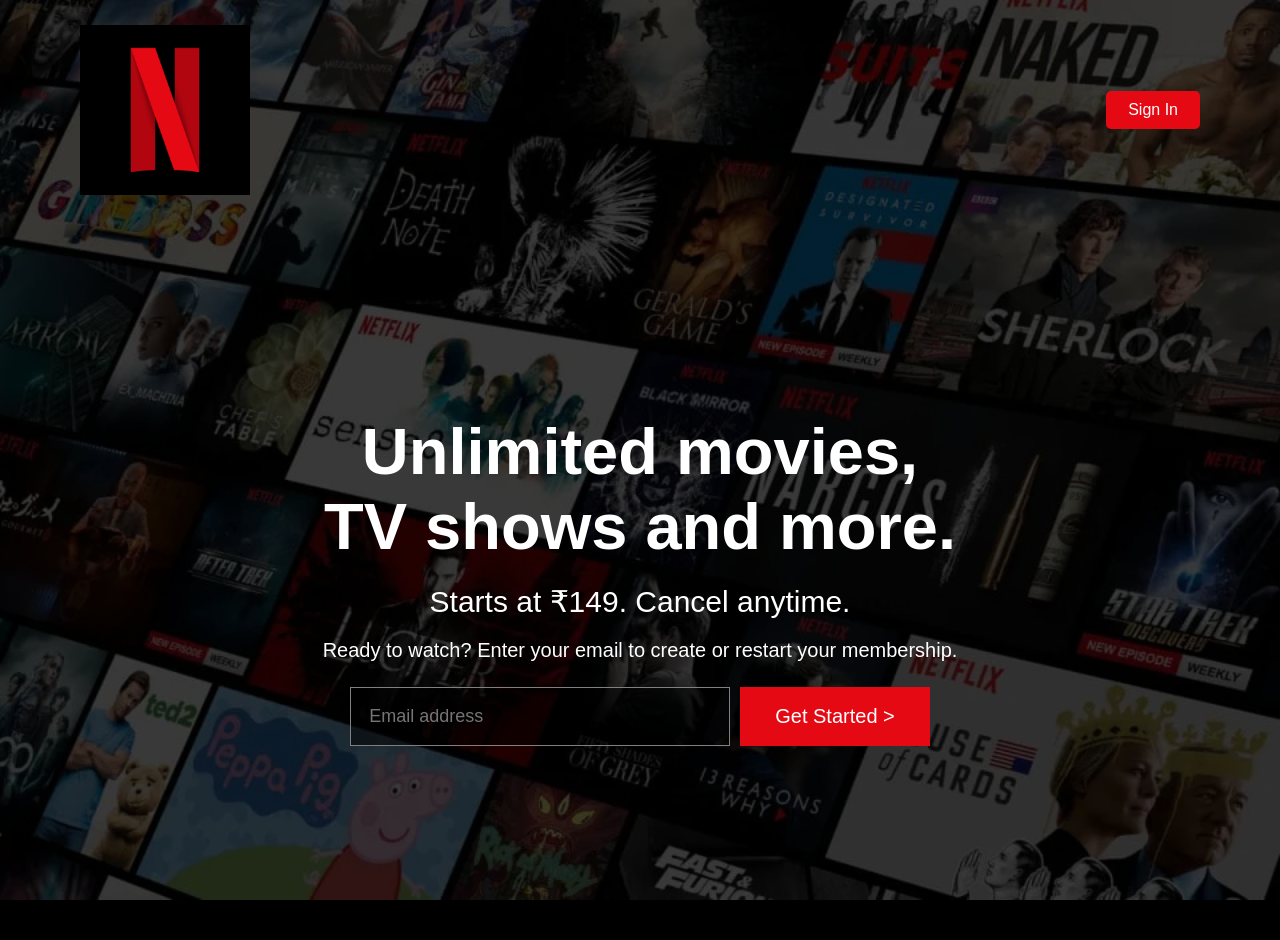
<file: index.html>
<!DOCTYPE html>
<html lang="en">
<head>
<meta charset="UTF-8">
<meta name="viewport" content="width=device-width, initial-scale=1.0">
<title>Netflix Clone</title>

<link rel="stylesheet" href="style.css">
</head>

<body>

<div class="hero">

<div class="overlay">

<nav>

<img src="images/logo.png" class="logo">

<div>

<button id="signinBtn">Sign In</button>

</div>

</nav>

<div class="content">

<h1>Unlimited movies,<br>TV shows and more.</h1>

<h2>Starts at ₹149. Cancel anytime.</h2>

<p>Ready to watch? Enter your email to create or restart your membership.</p>

<div class="emailBox">

<input type="email" placeholder="Email address">

<button id="startBtn">Get Started ></button>

</div>

</div>

</div>

</div>

<script src="script.js"></script>

</body>
</html>
</file>
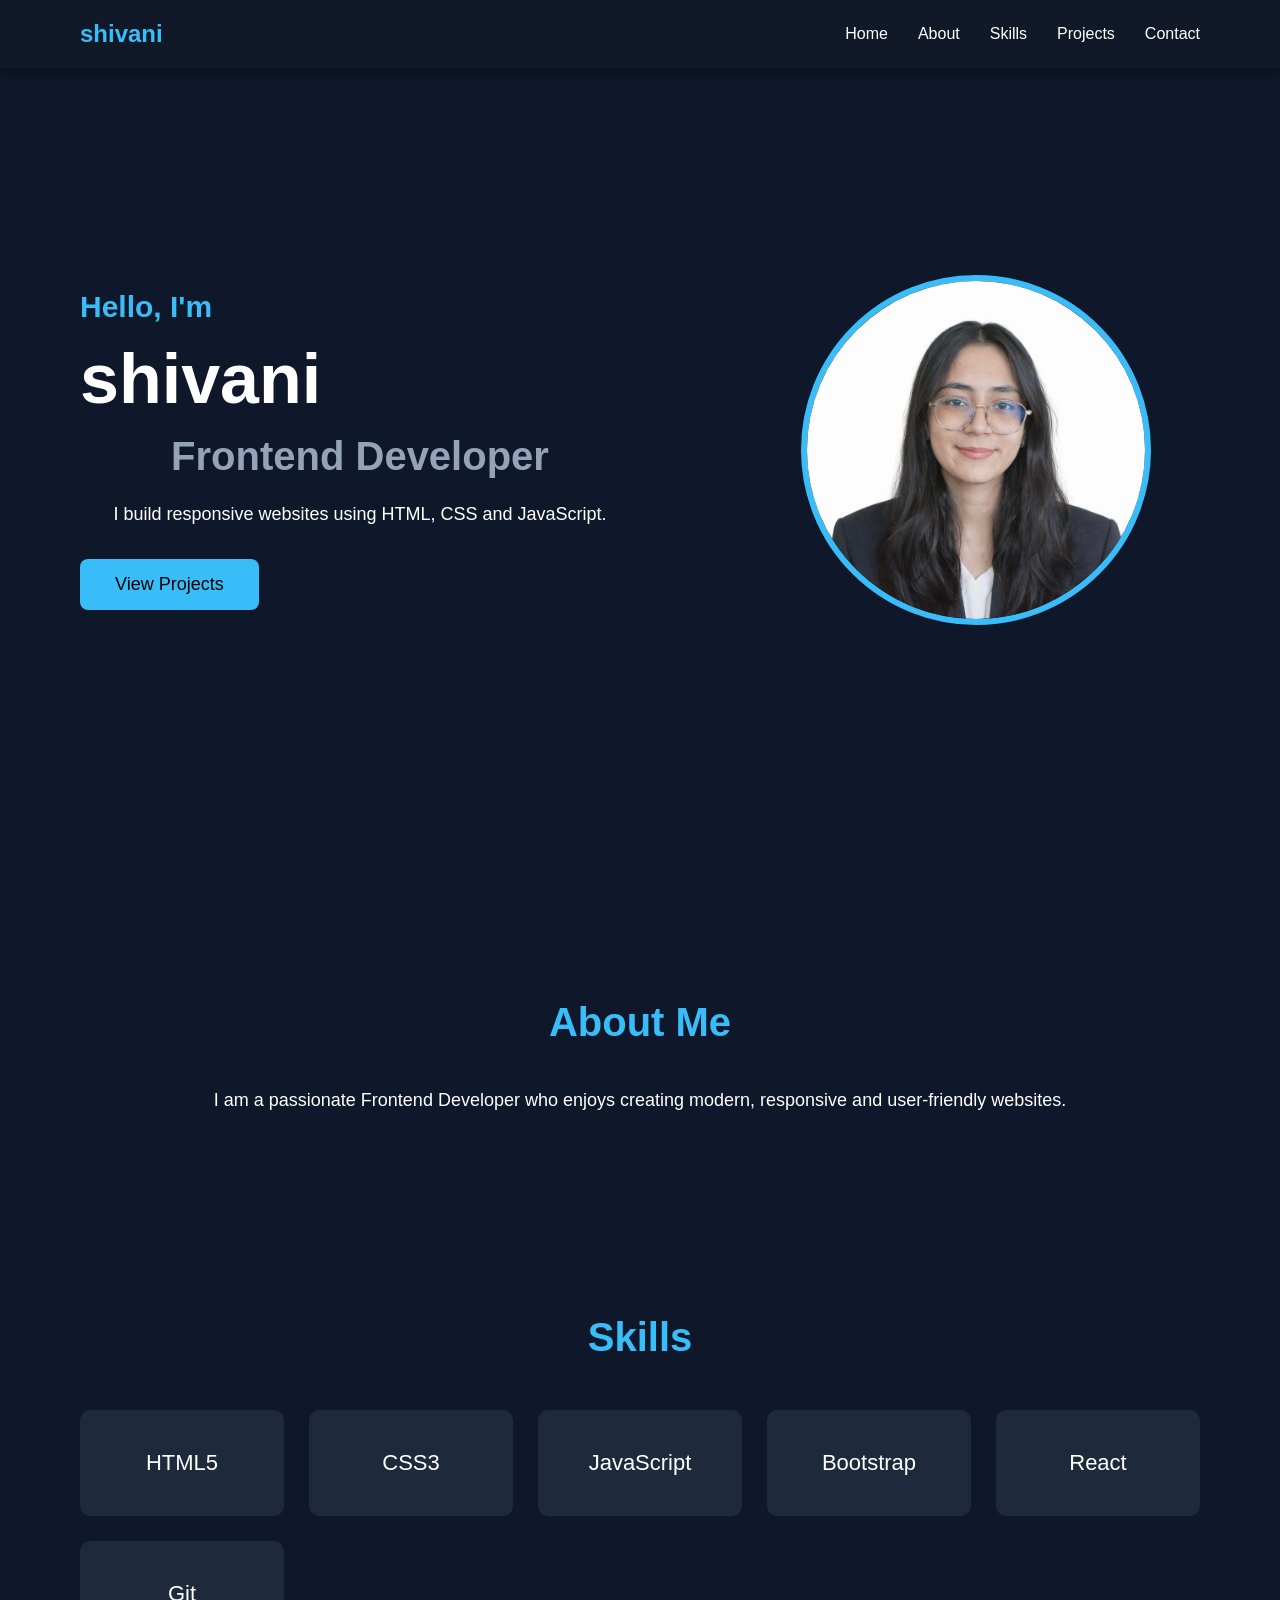
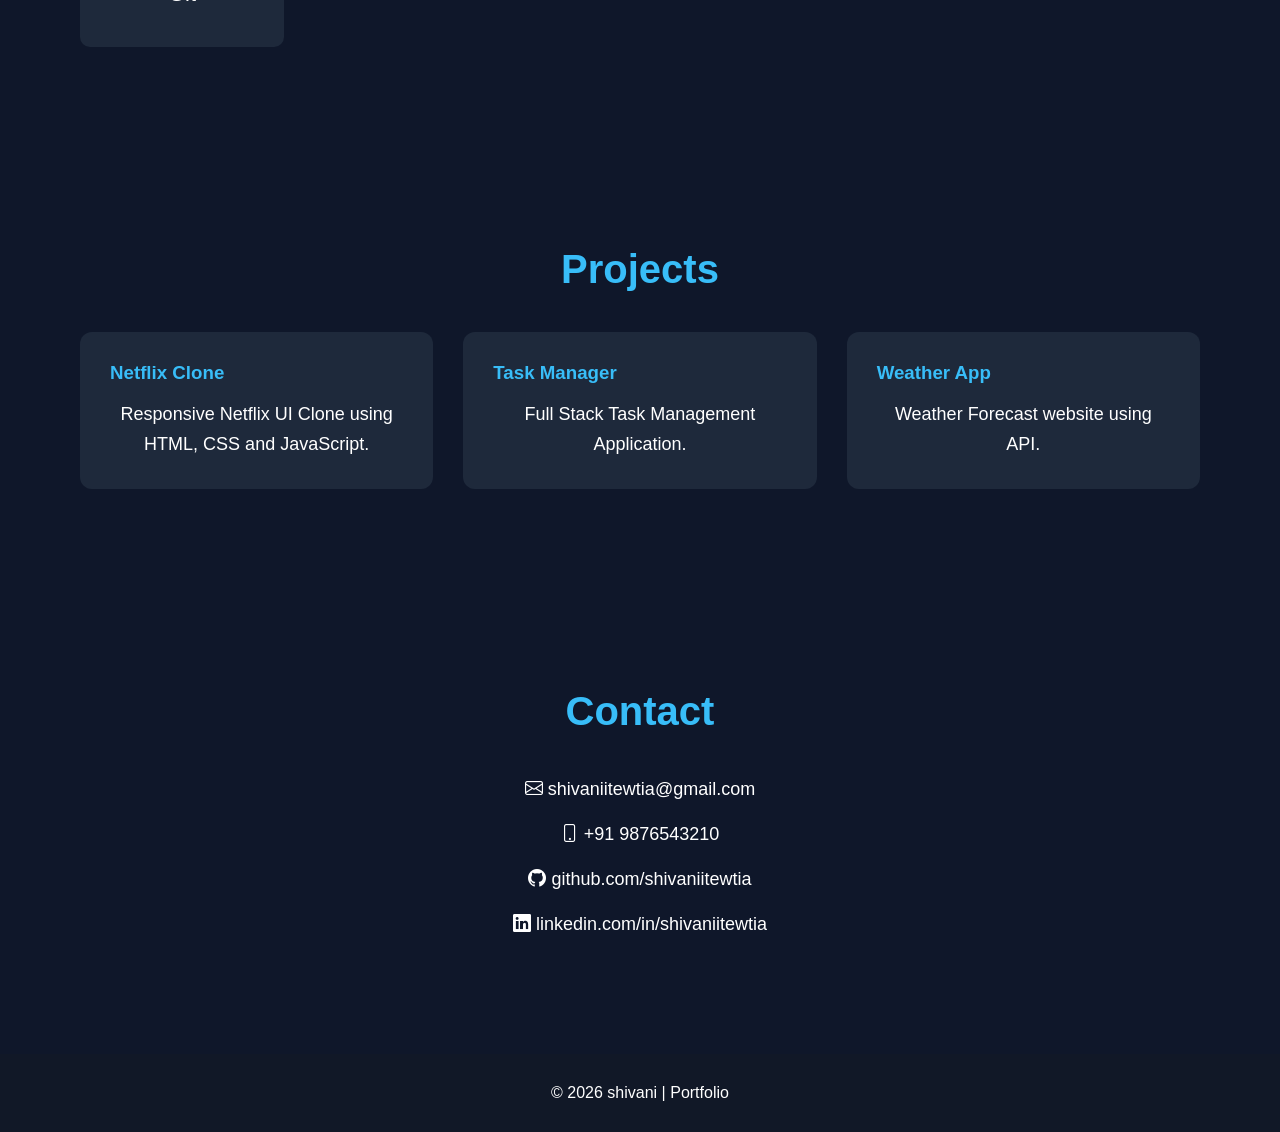
<file: Task-1-Portfolio/index.html>
<!DOCTYPE html>
<html lang="en">
<head>
<meta charset="UTF-8">
<meta name="viewport" content="width=device-width, initial-scale=1.0">
<title>shivani | Portfolio</title>

<link rel="stylesheet" href="style.css">

<link href="https://cdn.jsdelivr.net/npm/bootstrap-icons@1.11.3/font/bootstrap-icons.css" rel="stylesheet">

</head>

<body>

<!-- Navbar -->

<nav>

<h2>shivani</h2>

<ul>

<li><a href="#home">Home</a></li>

<li><a href="#about">About</a></li>

<li><a href="#skills">Skills</a></li>

<li><a href="#projects">Projects</a></li>

<li><a href="#contact">Contact</a></li>

</ul>

</nav>

<!-- Hero -->

<section id="home" class="hero">

<div class="left">

<h3>Hello, I'm</h3>

<h1>shivani</h1>

<h2>Frontend Developer</h2>

<p>I build responsive websites using HTML, CSS and JavaScript.</p>

<a href="#projects">

<button>View Projects</button>

</a>

</div>

<div class="right">

<img src="images/profile.jpg">

</div>

</section>

<!-- About -->

<section id="about">

<h2>About Me</h2>

<p>

I am a passionate Frontend Developer who enjoys creating modern,
responsive and user-friendly websites.

</p>

</section>

<!-- Skills -->

<section id="skills">

<h2>Skills</h2>

<div class="cards">

<div class="card">HTML5</div>

<div class="card">CSS3</div>

<div class="card">JavaScript</div>

<div class="card">Bootstrap</div>

<div class="card">React</div>

<div class="card">Git</div>

</div>

</section>

<!-- Projects -->

<section id="projects">

<h2>Projects</h2>

<div class="project-container">

<div class="project">

<h3>Netflix Clone</h3>

<p>Responsive Netflix UI Clone using HTML, CSS and JavaScript.</p>

</div>

<div class="project">

<h3>Task Manager</h3>

<p>Full Stack Task Management Application.</p>

</div>

<div class="project">

<h3>Weather App</h3>

<p>Weather Forecast website using API.</p>

</div>

</div>

</section>

<!-- Contact -->

<section id="contact">

<h2>Contact</h2>

<p><i class="bi bi-envelope"></i> shivaniitewtia@gmail.com</p>

<p><i class="bi bi-phone"></i> +91 9876543210</p>

<p><i class="bi bi-github"></i> github.com/shivaniitewtia</p>

<p><i class="bi bi-linkedin"></i> linkedin.com/in/shivaniitewtia</p>

</section>

<footer>

<p>© 2026 shivani | Portfolio</p>

</footer>

<script src="script.js"></script>

</body>

</html>
</file>
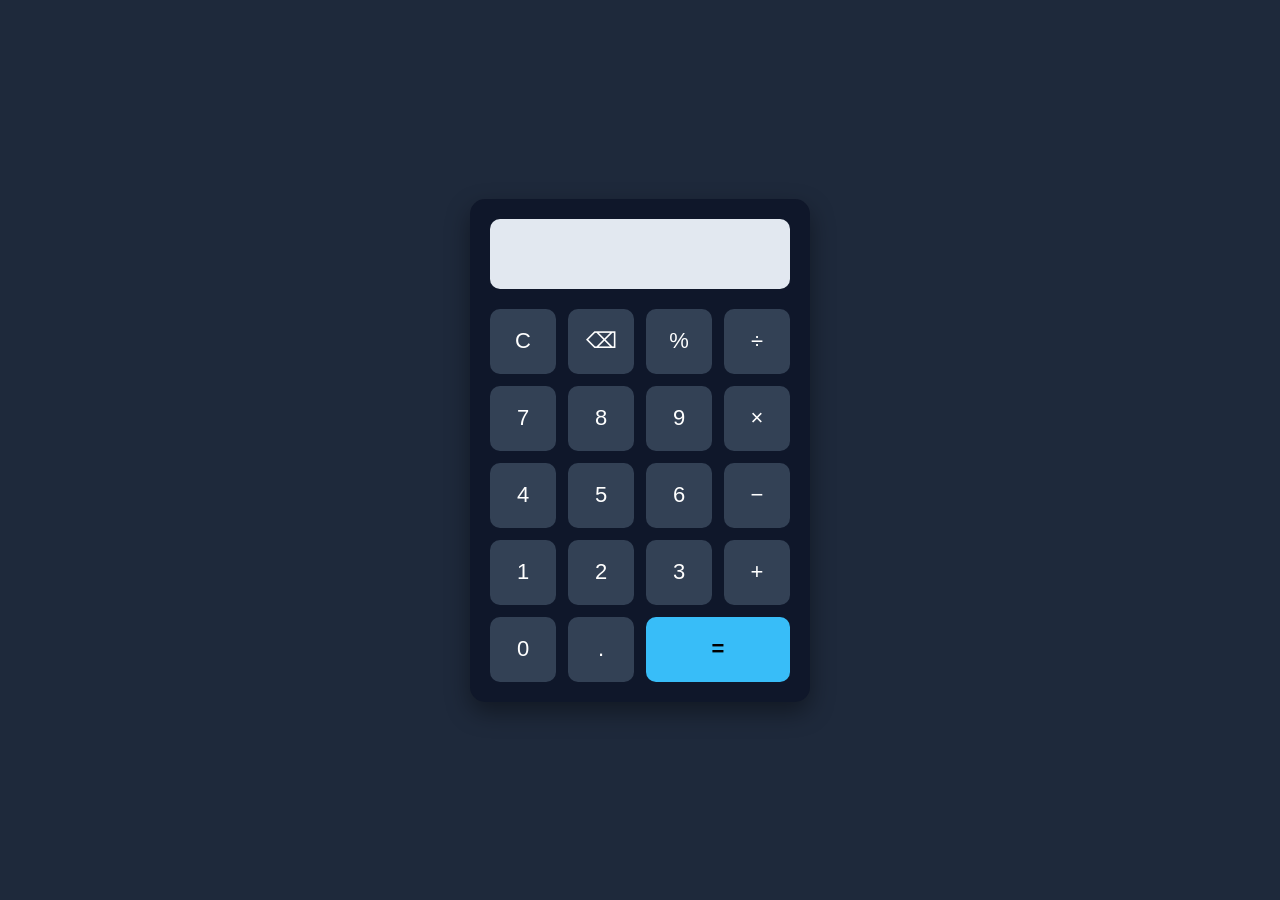
<file: Task-2-Calculator/index.html>
<!DOCTYPE html>
<html lang="en">

<head>

<meta charset="UTF-8">

<meta name="viewport" content="width=device-width, initial-scale=1.0">

<title>Calculator</title>

<link rel="stylesheet" href="style.css">

</head>

<body>

<div class="calculator">

<input type="text" id="display" readonly>

<div class="buttons">

<button onclick="clearDisplay()">C</button>

<button onclick="deleteLast()">⌫</button>

<button onclick="append('%')">%</button>

<button onclick="append('/')">÷</button>

<button onclick="append('7')">7</button>

<button onclick="append('8')">8</button>

<button onclick="append('9')">9</button>

<button onclick="append('*')">×</button>

<button onclick="append('4')">4</button>

<button onclick="append('5')">5</button>

<button onclick="append('6')">6</button>

<button onclick="append('-')">−</button>

<button onclick="append('1')">1</button>

<button onclick="append('2')">2</button>

<button onclick="append('3')">3</button>

<button onclick="append('+')">+</button>

<button onclick="append('0')">0</button>

<button onclick="append('.')">.</button>

<button onclick="calculate()" class="equal">=</button>

</div>

</div>

<script src="script.js"></script>

</body>

</html>
</file>
<file: style.css>
*{
margin:0;
padding:0;
box-sizing:border-box;
font-family:Arial, Helvetica, sans-serif;
}

body{

background:black;

color:white;

}

.hero{

height:100vh;

background:url("images/hero.jpg");

background-size:cover;

background-position:center;

}

.overlay{

background:rgba(0,0,0,.70);

height:100%;

}

nav{

display:flex;

justify-content:space-between;

align-items:center;

padding:25px 80px;

}

.logo{

width:170px;

}

nav button{

background:#E50914;

color:white;

border:none;

padding:10px 22px;

font-size:16px;

border-radius:5px;

cursor:pointer;

}

.content{

height:80%;

display:flex;

flex-direction:column;

justify-content:center;

align-items:center;

text-align:center;

padding:20px;

}

.content h1{

font-size:65px;

margin-bottom:20px;

}

.content h2{

font-size:30px;

font-weight:400;

margin-bottom:20px;

}

.content p{

font-size:20px;

margin-bottom:25px;

}

.emailBox{

display:flex;

gap:10px;

}

.emailBox input{

width:380px;

padding:18px;

font-size:18px;

background:rgba(0,0,0,.5);

border:1px solid gray;

color:white;

}

.emailBox button{

background:#E50914;

color:white;

border:none;

padding:18px 35px;

font-size:20px;

cursor:pointer;

}

button:hover{

background:#c11119;

transition:.3s;

}

@media(max-width:768px){

nav{

padding:20px;

}

.logo{

width:110px;

}

.content h1{

font-size:40px;

}

.content h2{

font-size:22px;

}

.content p{

font-size:17px;

}

.emailBox{

flex-direction:column;

width:100%;

align-items:center;

}

.emailBox input{

width:90%;

}

.emailBox button{

width:90%;

}

}
</file>
<file: Task-1-Portfolio/style.css>
*{
    margin:0;
    padding:0;
    box-sizing:border-box;
    font-family:Arial, Helvetica, sans-serif;
    scroll-behavior:smooth;
}

body{
    background:#0f172a;
    color:white;
}

/* Navbar */

nav{
    position:fixed;
    top:0;
    width:100%;
    background:#111827;
    display:flex;
    justify-content:space-between;
    align-items:center;
    padding:20px 80px;
    z-index:1000;
    box-shadow:0 5px 10px rgba(0,0,0,.3);
}

nav h2{
    color:#38bdf8;
}

nav ul{
    display:flex;
    list-style:none;
    gap:30px;
}

nav a{
    text-decoration:none;
    color:white;
    transition:.3s;
}

nav a:hover{
    color:#38bdf8;
}

/* Hero */

.hero{

    min-height:100vh;

    display:flex;

    justify-content:space-between;

    align-items:center;

    padding:120px 80px;

}

.left{

    width:50%;

}

.left h3{

    font-size:30px;

    color:#38bdf8;

}

.left h1{

    font-size:70px;

    margin:15px 0;

}

.left h2{

    color:#94a3b8;

    margin-bottom:20px;

}

.left p{

    font-size:18px;

    line-height:30px;

    margin-bottom:30px;

}

.left button{

    background:#38bdf8;

    color:black;

    border:none;

    padding:15px 35px;

    font-size:18px;

    border-radius:8px;

    cursor:pointer;

    transition:.3s;

}

.left button:hover{

    transform:translateY(-4px);

}

.right{

    width:40%;

    display:flex;

    justify-content:center;

}

.right img{

    width:350px;

    height:350px;

    object-fit:cover;

    border-radius:50%;

    border:6px solid #38bdf8;

}

/* Sections */

section{

    padding:100px 80px;

}

section h2{

    text-align:center;

    font-size:40px;

    margin-bottom:40px;

    color:#38bdf8;

}

section p{

    text-align:center;

    line-height:30px;

    font-size:18px;

}

/* Skills */

.cards{

    display:grid;

    grid-template-columns:repeat(auto-fit,minmax(180px,1fr));

    gap:25px;

    margin-top:50px;

}

.card{

    background:#1e293b;

    padding:40px;

    text-align:center;

    border-radius:10px;

    transition:.3s;

    font-size:22px;

}

.card:hover{

    transform:translateY(-8px);

    background:#38bdf8;

    color:black;

}

/* Projects */

.project-container{

    display:grid;

    grid-template-columns:repeat(auto-fit,minmax(280px,1fr));

    gap:30px;

}

.project{

    background:#1e293b;

    padding:30px;

    border-radius:12px;

    transition:.3s;

}

.project:hover{

    transform:translateY(-8px);

}

.project h3{

    margin-bottom:15px;

    color:#38bdf8;

}

/* Contact */

#contact p{

    margin:15px;

}

/* Footer */

footer{

    text-align:center;

    padding:30px;

    background:#111827;

}

/* Responsive */

@media(max-width:900px){

nav{

padding:20px;

flex-direction:column;

}

nav ul{

margin-top:20px;

gap:15px;

flex-wrap:wrap;

justify-content:center;

}

.hero{

flex-direction:column-reverse;

text-align:center;

padding:150px 20px 80px;

}

.left{

width:100%;

}

.right{

width:100%;

margin-bottom:40px;

}

.right img{

width:250px;

height:250px;

}

.left h1{

font-size:45px;

}

.left h2{

font-size:24px;

}

section{

padding:70px 20px;

}

.active{
    color:#38bdf8;
    font-weight:bold;
}}
</file>
<file: Task-2-Calculator/style.css>
*{
    margin:0;
    padding:0;
    box-sizing:border-box;
    font-family:Arial, Helvetica, sans-serif;
}

body{
    display:flex;
    justify-content:center;
    align-items:center;
    height:100vh;
    background:#1e293b;
}

.calculator{
    background:#0f172a;
    padding:20px;
    border-radius:15px;
    width:340px;
    box-shadow:0 10px 25px rgba(0,0,0,.4);
}

#display{
    width:100%;
    height:70px;
    margin-bottom:20px;
    font-size:28px;
    text-align:right;
    padding:10px;
    border:none;
    border-radius:10px;
    background:#e2e8f0;
}

.buttons{
    display:grid;
    grid-template-columns:repeat(4,1fr);
    gap:12px;
}

button{
    height:65px;
    border:none;
    border-radius:10px;
    font-size:22px;
    cursor:pointer;
    background:#334155;
    color:white;
    transition:.3s;
}

button:hover{
    background:#475569;
}

.equal{
    grid-column:span 2;
    background:#38bdf8;
    color:black;
    font-weight:bold;
}

.equal:hover{
    background:#0ea5e9;
}

@media(max-width:450px){

    .calculator{
        width:95%;
    }

    button{
        height:55px;
        font-size:18px;
    }

    #display{
        font-size:24px;
    }

}
</file>
